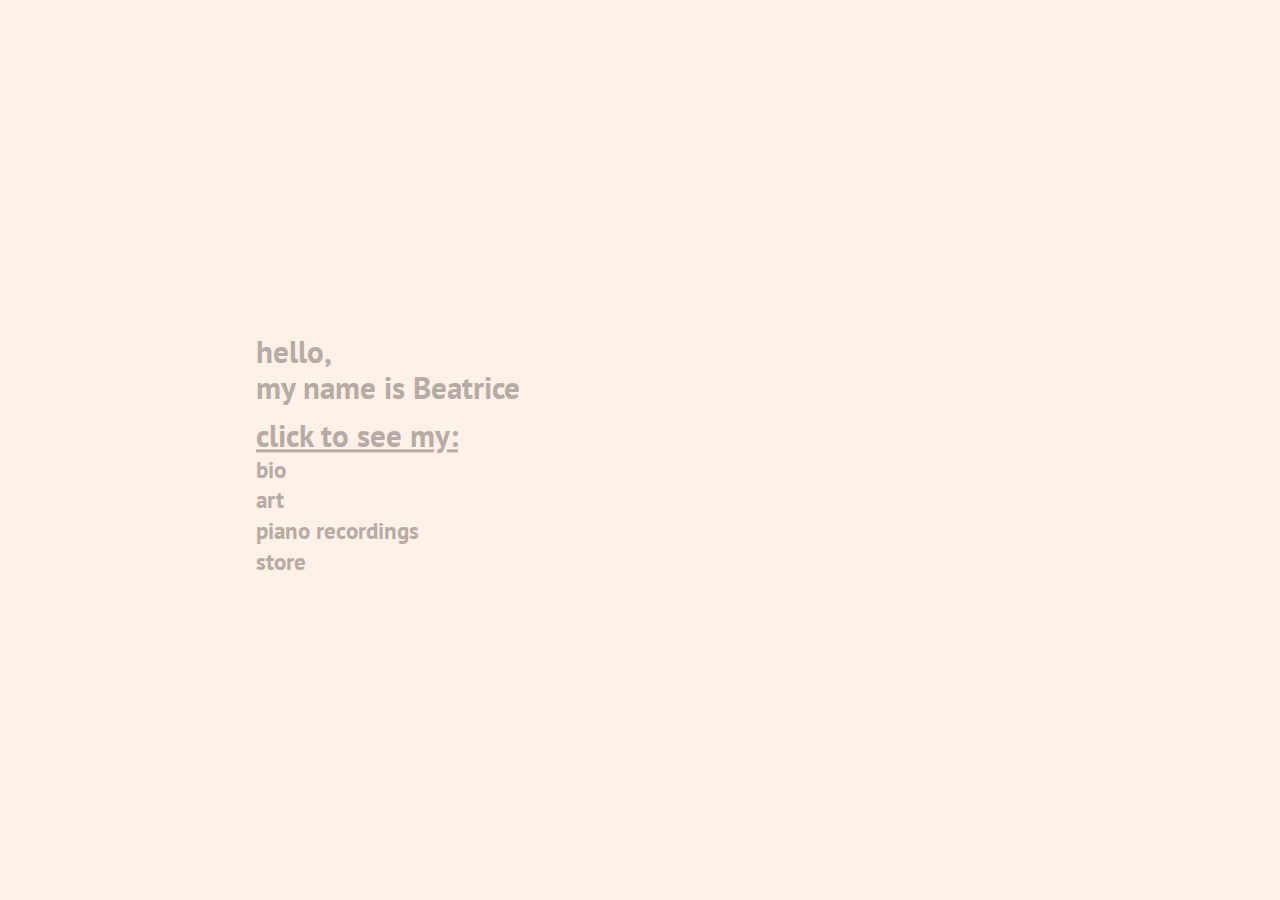
<file: index.html>
﻿<html>
  <head>
    <title>Beatrice Hoang</title>
    <link rel="stylesheet" type="text/css" href="styles/index.css">
  </head>
 	<link href="https://fonts.googleapis.com/css?family=PT+Sans" rel="stylesheet"> 
  <body>
 
<div id="main">
    <h1 id="heading" class="uTitle">hello,<br>
      my name is Beatrice<br></h1>


    <h1 class="uTitle"><u>click to see my:</u></h1>
      <h2 class="hovering"><a href="bio.html">bio</a></h2>
      <h2 class="hovering"><a href="art.html">art</a></h2>
      <h2 class="hovering"><a href="piano.html">piano recordings</a></h2>
      <h2 id="storeTab"> <a id="storeTab" href = "https://beatricehoang.threadless.com/" target="_blank" id="storeLink">store</a></h2>
    
    </div>

<!--    <div id="main-picture">
      <img src= "https://cdn.pbrd.co/images/HeM8Xhq.jpg" width=45%>
    </div>
-->    
    <script src="https://ajax.googleapis.com/ajax/libs/jquery/2.1.4/jquery.min.js">
    </script>
    
    <script src="scripts/index.js"></script>

  </body>
</html>
</file>
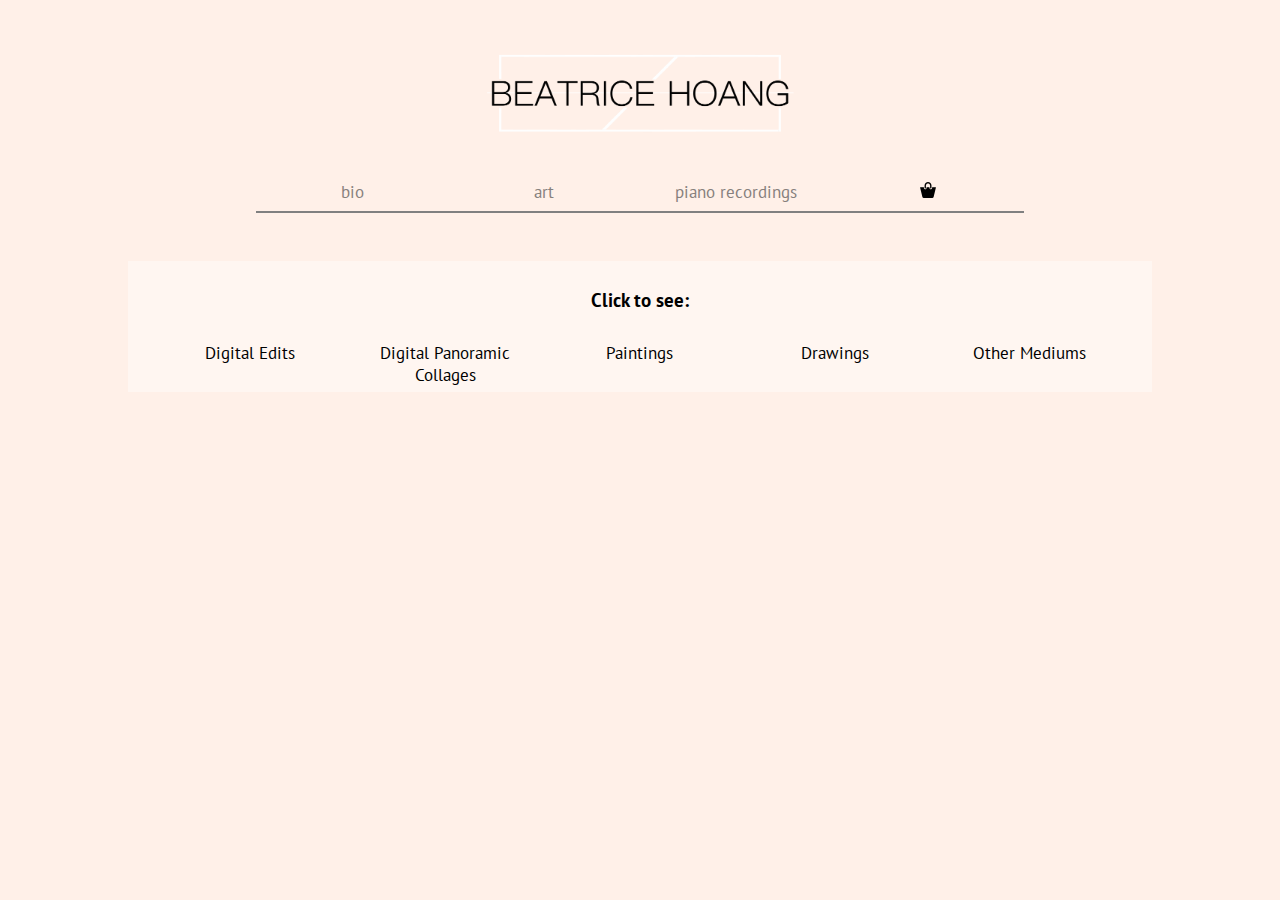
<file: artHome.html>
<html>
  <head>
    <title>Beatrice Hoang | art</title>
	<link rel="stylesheet" type="text/css" href="styles/tabs.css">
	<link rel="stylesheet" type="text/css" href="styles/art.css">
	<link rel="stylesheet" type="text/css" href="styles/tab-bar.css">
	<link href="https://fonts.googleapis.com/css?family=PT+Sans" rel="stylesheet">

 </head>
  
  <body>
	<a href="index.html"><img class="logo" src="images/nameThin.png"></a>

<!--tab buttons-->
<div class="tabBar">
    <span class="hovering"><a href="bio.html">bio</a></span>
    <span class="hovering"><a href="artHome.html">art</a></span>
    <span class="hovering"><a href="piano.html">piano recordings</a></span>
    <span id="storeTab"> <a id="storeTab" href = "https://beatricehoang.threadless.com/" target="_blank" id="storeLink"><img id="shopIcon" src="images/shoppingIcon.png"></a></span>
</div>
    <hr>

<div class="infoBg">
	<h3>Click to see:</h3>
	<div class="tabBar">
	    <span><a href="art-digitalEdits.html">Digital Edits</a></span>
	    <span><a href="art-panCol.html">Digital Panoramic Collages</a></span>
	    <span><a href="art-paintings.html">Paintings</a></span>
	    <span><a href="art-drawings.html">Drawings</a></span>
	    <span><a href="art-other.html">Other Mediums</a></span>
	</div>
<div>
    <script src="https://ajax.googleapis.com/ajax/libs/jquery/1.9.1/jquery.min.js"></script>
    
<script src="scripts/index.js"></script>
  </body>
</html>
</file>
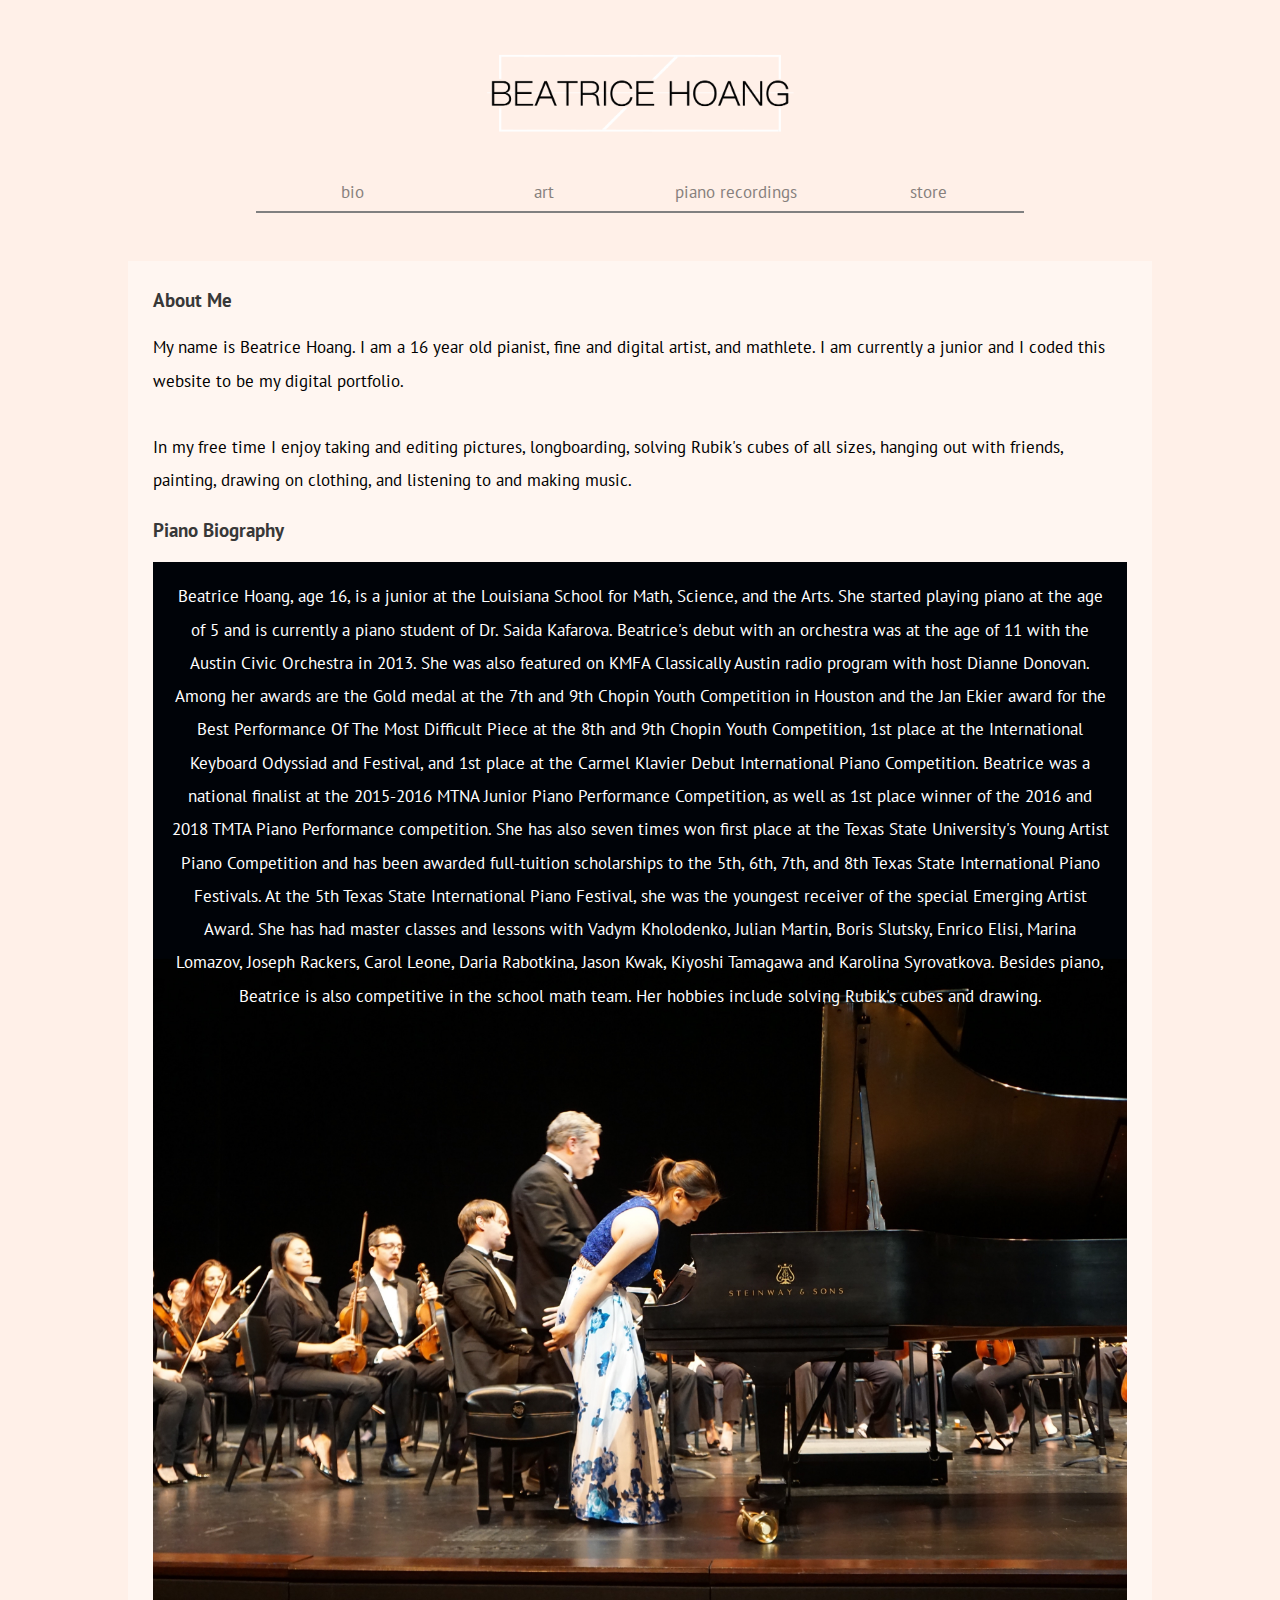
<file: bio.html>
<html>
  <head>
    <title>Beatrice Hoang | bio</title>
	<link rel="stylesheet" type="text/css" href="styles/tabs.css">
	<link rel="stylesheet" type="text/css" href="styles/tab-bar.css">
	<link rel="stylesheet" type="text/css" href="styles/bio.css">
	<link href="https://fonts.googleapis.com/css?family=PT+Sans" rel="stylesheet">
 </head>
  
  <body>
	<a href="index.html"><img class="logo" src="images/nameThin.png"></a>

<!--tab buttons-->
<div class="tabBar">
    <span class="hovering"><a href="bio.html">bio</a></span>
    <span class="hovering"><a href="artHome.html">art</a></span>
    <span class="hovering"><a href="piano.html">piano recordings</a></span>
    <span id="storeTab"> <a id="storeTab" href = "https://beatricehoang.threadless.com/" target="_blank" id="storeLink">store</a></span>
</div>
    <hr>

<div class="infoBg">
  <h3 class="tabHeading">About Me</h3>

  <p>My name is Beatrice Hoang. I am a 16 year old pianist, fine and digital artist, and mathlete. I am currently a junior and I coded this website to be my digital portfolio.<br><br>In my free time I enjoy taking and editing pictures, longboarding, solving Rubik's cubes of all sizes, hanging out with friends, painting, drawing on clothing, and listening to and making music.</p>

  <h3 class="tabHeading">Piano Biography</h3>

<div class="container">
	<img src="images/sitting.jpg" style="width:100%;">

  <p id=topLeft>Beatrice Hoang, age 16, is a junior at the Louisiana School for Math, Science, and the Arts. She started playing piano at the age of 5 and is currently a piano student of Dr. Saida Kafarova. Beatrice's debut with an orchestra was at the age of 11 with the Austin Civic Orchestra in 2013. She was also featured on KMFA Classically Austin radio program with host Dianne Donovan. Among her awards are the Gold medal at the 7th and 9th Chopin Youth Competition in Houston and the Jan Ekier award for the Best Performance Of The Most Difficult Piece at the 8th and 9th Chopin Youth Competition, 1st place at the International Keyboard Odyssiad and Festival, and 1st place at the Carmel Klavier Debut International Piano Competition. Beatrice was a national finalist at the 2015-2016 MTNA Junior Piano Performance Competition, as well as 1st place winner of the 2016 and 2018 TMTA Piano Performance competition. She has also seven times won first place at the Texas State University's Young Artist Piano Competition and has been awarded full-tuition scholarships to the 5th, 6th, 7th, and 8th Texas State International Piano Festivals. At the 5th Texas State International Piano Festival, she was the youngest receiver of the special Emerging Artist Award. She has had master classes and lessons with Vadym Kholodenko, Julian Martin, Boris Slutsky, Enrico Elisi, Marina Lomazov, Joseph Rackers, Carol Leone, Daria Rabotkina, Jason Kwak, Kiyoshi Tamagawa and Karolina Syrovatkova. Besides piano, Beatrice is also competitive in the school math team. Her hobbies include solving Rubik's cubes and drawing.</p>

</div>
</div>
    
    <script src="https://ajax.googleapis.com/ajax/libs/jquery/1.9.1/jquery.min.js"></script>
    
<script src="scripts/index.js"></script>

  </body>
</html>
</file>
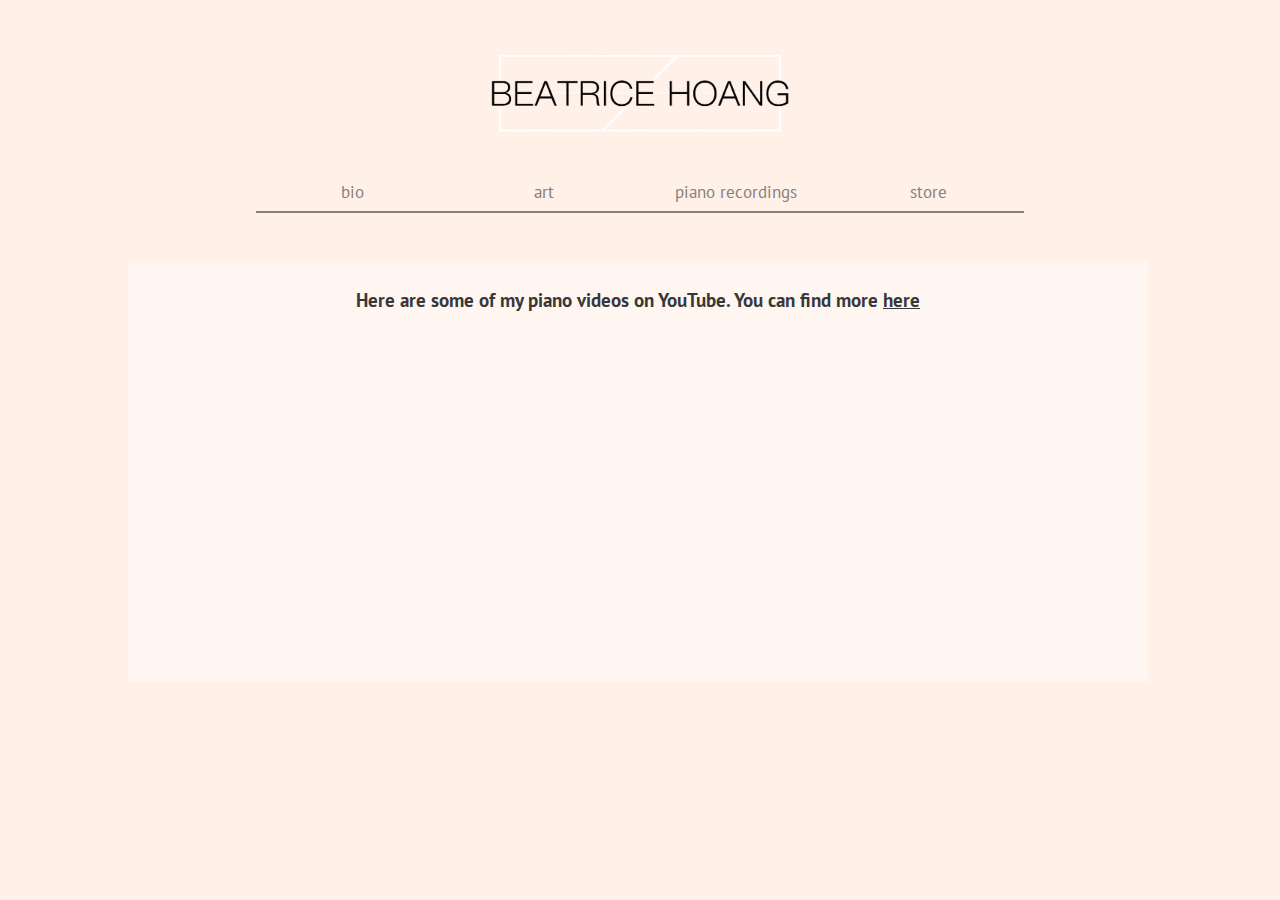
<file: piano.html>
<html>
  <head>
    <title>Beatrice Hoang | art</title>
	<link rel="stylesheet" type="text/css" href="styles/tabs.css">
	<link rel="stylesheet" type="text/css" href="styles/tab-bar.css">
	<link rel="stylesheet" type="text/css" href="styles/piano.css">
	<link href="https://fonts.googleapis.com/css?family=PT+Sans" rel="stylesheet">

 </head>
  
  <body>
	<a href="index.html"><img class="logo" src="images/nameThin.png"></a>

<!--tab buttons-->
<div class="tabBar">
    <span class="hovering"><a href="bio.html">bio</a></span>
    <span class="hovering"><a href="artHome.html">art</a></span>
    <span class="hovering"><a href="piano.html">piano recordings</a></span>
    <span id="storeTab"> <a id="storeTab" href = "https://beatricehoang.threadless.com/" target="_blank" id="storeLink">store</a></span>
</div>
    <hr>

<div class="infoBg">
  <h3 class="tabHeading">Here are some of my piano videos on YouTube. You can find more <a id="underLine" href="https://www.youtube.com/watch?v=KWeJVGiSf54&list=PL014DEEF464EEBDF9" target="_blank">here</a></h3>
 
	<iframe width="45%" height="40%" src="https://www.youtube.com/embed/kG0lQWV6vp4" frameborder="0" allow="autoplay; encrypted-media" allowfullscreen></iframe>
  <iframe width="45%" height="40%" src="https://www.youtube.com/embed/fV92WER6MXQ" frameborder="0" allow="autoplay; encrypted-media" allowfullscreen></iframe>
  <iframe width="45%" height="40%" src="https://www.youtube.com/embed/nBwUEnHG9l8" frameborder="0" allow="autoplay; encrypted-media" allowfullscreen></iframe> 
</div>

    
    <script src="https://ajax.googleapis.com/ajax/libs/jquery/1.9.1/jquery.min.js"></script>
    
<script src="scripts/index.js"></script>
  </body>
</html>
</file>
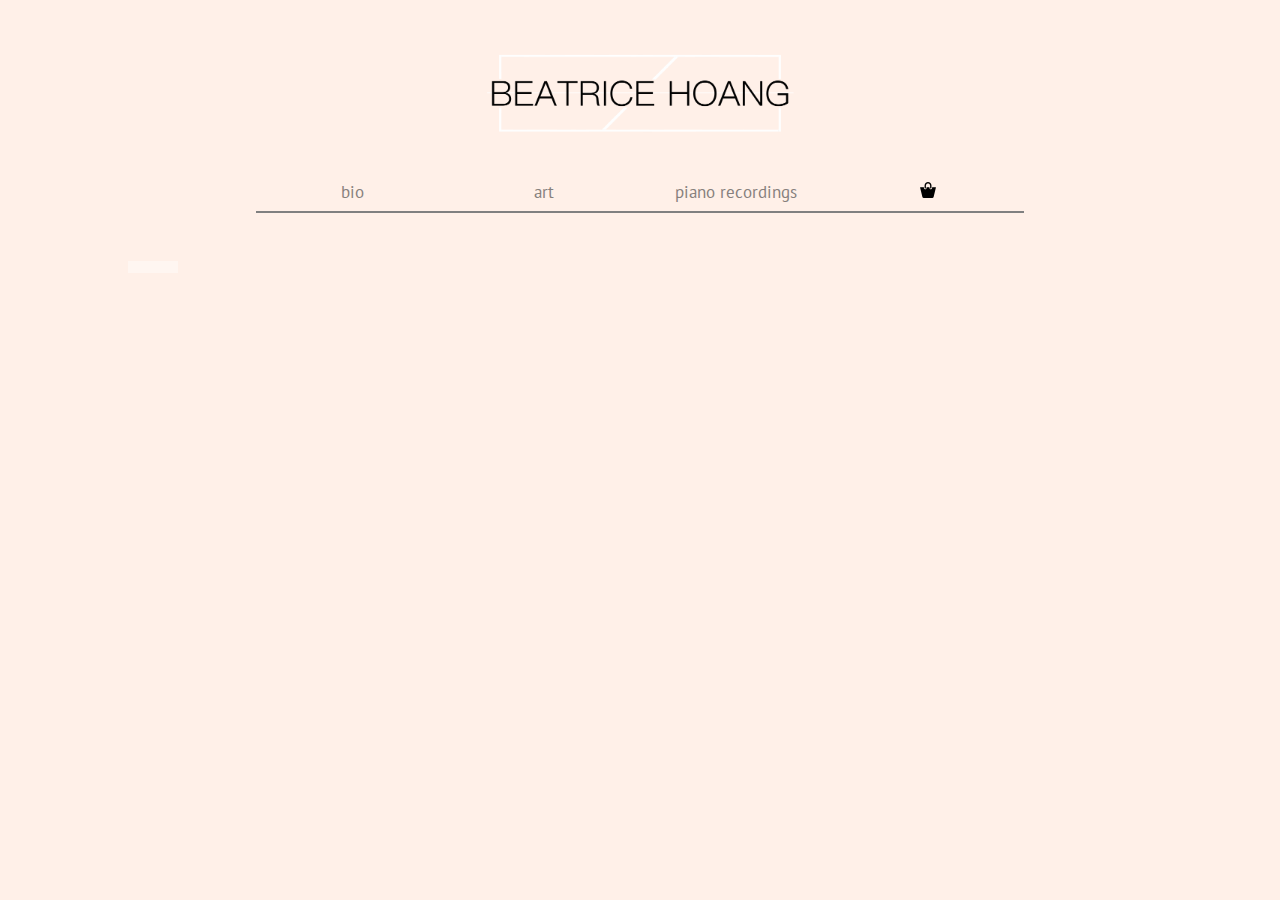
<file: store.html>
<html>
  <head>
    <title>Beatrice Hoang | store</title>
	<link rel="stylesheet" type="text/css" href="styles/tabs.css">
	<link rel="stylesheet" type="text/css" href="styles/art.css">
	<link rel="stylesheet" type="text/css" href="styles/tab-bar.css">
	<link href="https://fonts.googleapis.com/css?family=PT+Sans" rel="stylesheet">

 </head>
  
  <body>
	<a href="index.html"><img class="logo" src="images/nameThin.png"></a>

<!--tab buttons-->
<div class="tabBar">
    <span class="hovering"><a href="bio.html">bio</a></span>
    <span class="hovering"><a href="art.html">art</a></span>
    <span class="hovering"><a href="piano.html">piano recordings</a></span>
    <span id="storeTab"> <a id="storeTab" href = "https://beatricehoang.threadless.com/" target="_blank" id="storeLink"><img src="images/shoppingIcon.png"></a></span>
</div>
    <hr>

<div class="infoBg">
	
</div>

    
    <script src="https://ajax.googleapis.com/ajax/libs/jquery/1.9.1/jquery.min.js"></script>
    
<script src="scripts/index.js"></script>
  </body>
</html>
</file>
<file: styles/index.css>
body {
        background-color: rgb(255, 240, 232);
        color: rgb(183, 171, 165);
        /*rgb(56, 56, 56);*/ 
        margin-left: 20%;
        margin-right: 20%;
        font-family: 'PT Sans', sans-serif;
        font-size: 1.2vw;
        line-height: .5;
      }
      
      #heading {
        line-height: 1.2;
      }
      
      #main {
        position: absolute;
        top: 50%;
        transform: translateY(-50%);
  }
      
      a {
        color: inherit;
        text-decoration: none;
      }


#shopIcon {
	width: 16px;
	
}


 /*     #main-picture {
        margin-right: 20%;
        text-align: right;
        position: absolute;
        top: 50%;
        transform: translateY(-50%);

      }*/
</file>
<file: styles/tabs.css>
body {
        background-color: rgb(255, 240, 232);
        color: rgb(135, 128, 125);
        /*rgb(56, 56, 56);*/ 
        margin-left: 20%;
        margin-right: 20%;

	margin-bottom: 5%;
        font-family: 'PT Sans', sans-serif;
        font-size: 1.3vw;
      }
p {
	line-height: 2;
      }
.tabHeading {
	color: rgb(56, 56, 56);
}

.infoBg{
	position: absolute;
	padding: 6px 25px;
	background-color: rgba(255,255,255,0.4);
        margin-left: -10%;
	margin-right: 10%;
	margin-top: 40px;
	margin-bottom: 5%;
	color: black;
}
</file>
<file: styles/art.css>
body {

	text-align: center;

}

.artImages img {

	width: 30%;
	vertical-align: top;
	margin-top: 4px;

}



#pano img{

	width: 100%;
	margin: 4px;	
}
</file>
<file: styles/tab-bar.css>
.logo {
	display: block;
    margin-left: auto;
    margin-right: auto;
    width: 50%;
	margin-top: 40px;
}


div.tabBar {
    display: table;
    width: 100%;
    table-layout: fixed;    /* For cells of equal size */
}
div.tabBar span {
    display: table-cell;
    text-align: center;
}

.tabBar {
	margin-top: 30px;
}

a {
        color: inherit;
        text-decoration: none;
      }

hr {
	border: .5px solid gray;

}
</file>
<file: styles/bio.css>
.container {
    position: relative;
    text-align: center;
    color: white;
}



#topLeft {
position: absolute;
    top: 2px;
    left: 16px;
	right: 16px;

}

img {

	margin-bottom: 15px;

}

.imgNext {

float: right;

}
</file>
<file: styles/piano.css>
#underLine {
	text-decoration: underline;
}

iframe {
	margin: 10px;
}

body {
text-align: center;
}
</file>
